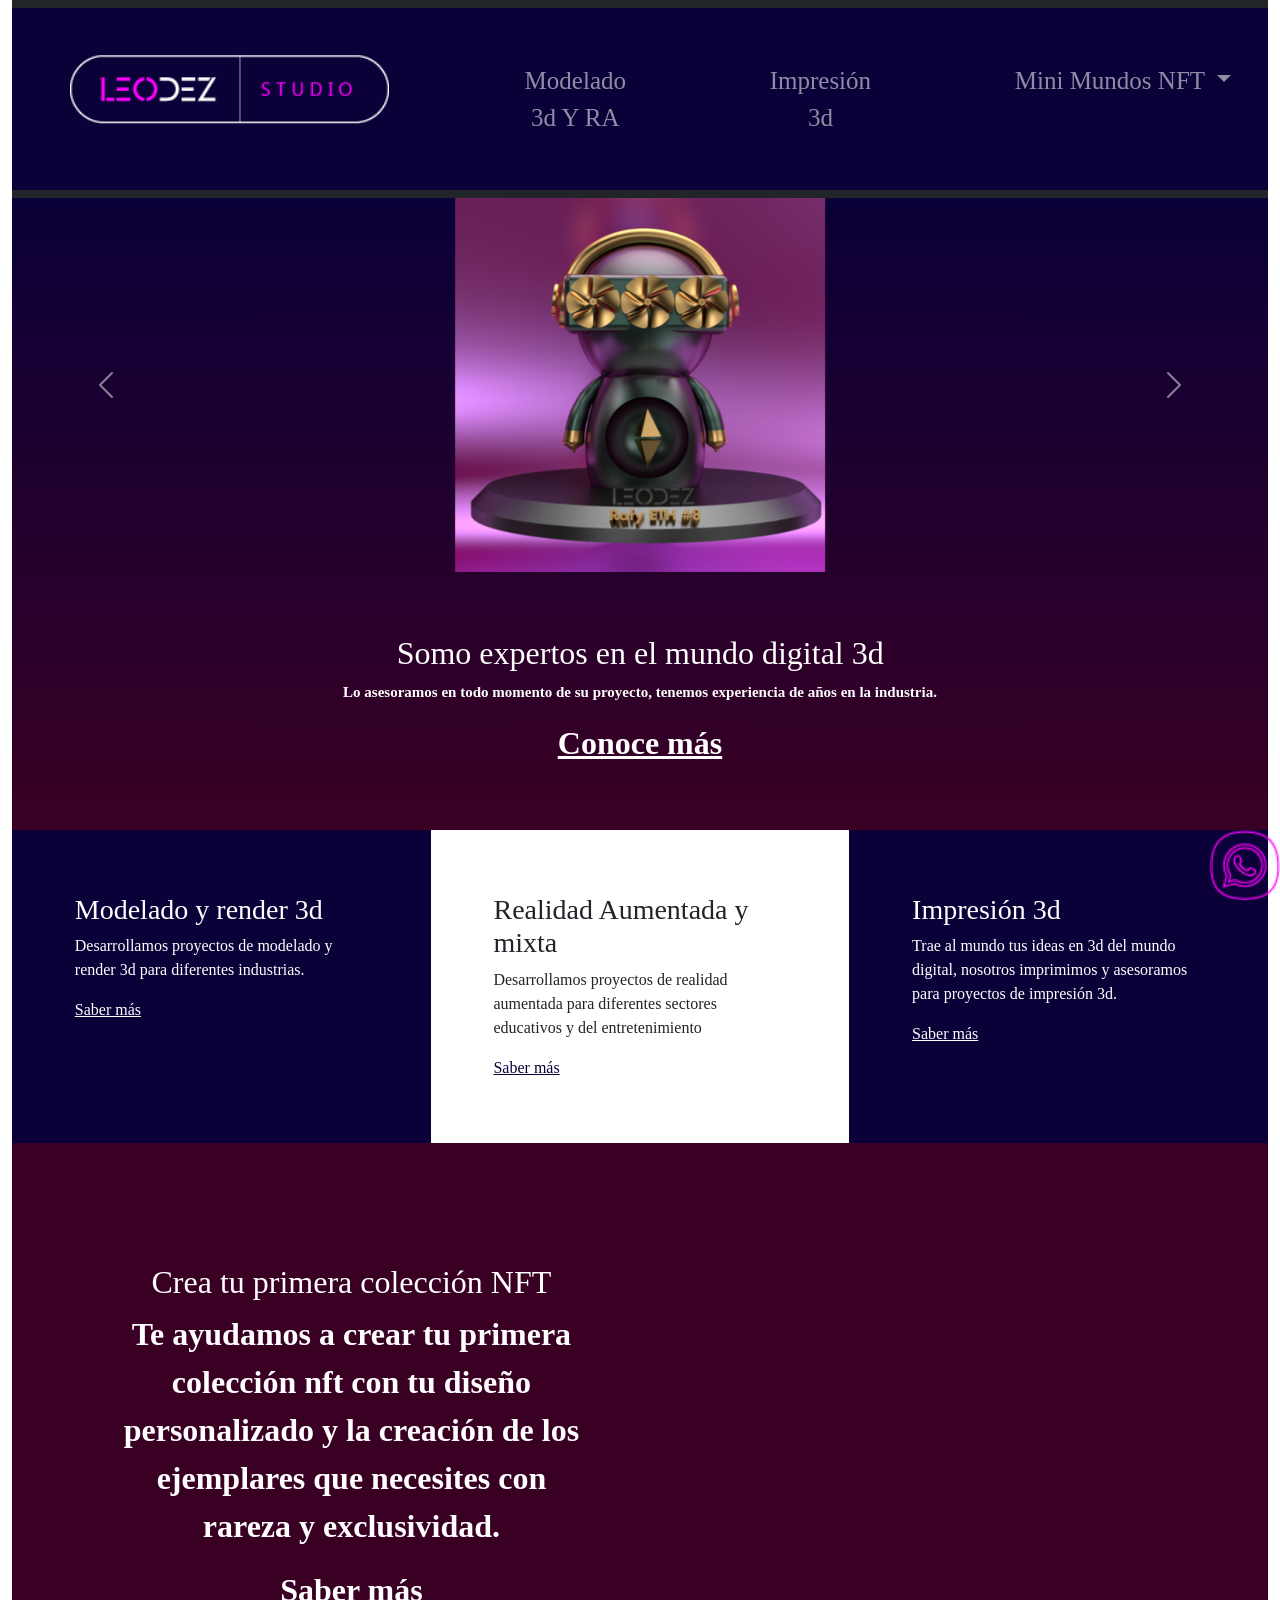
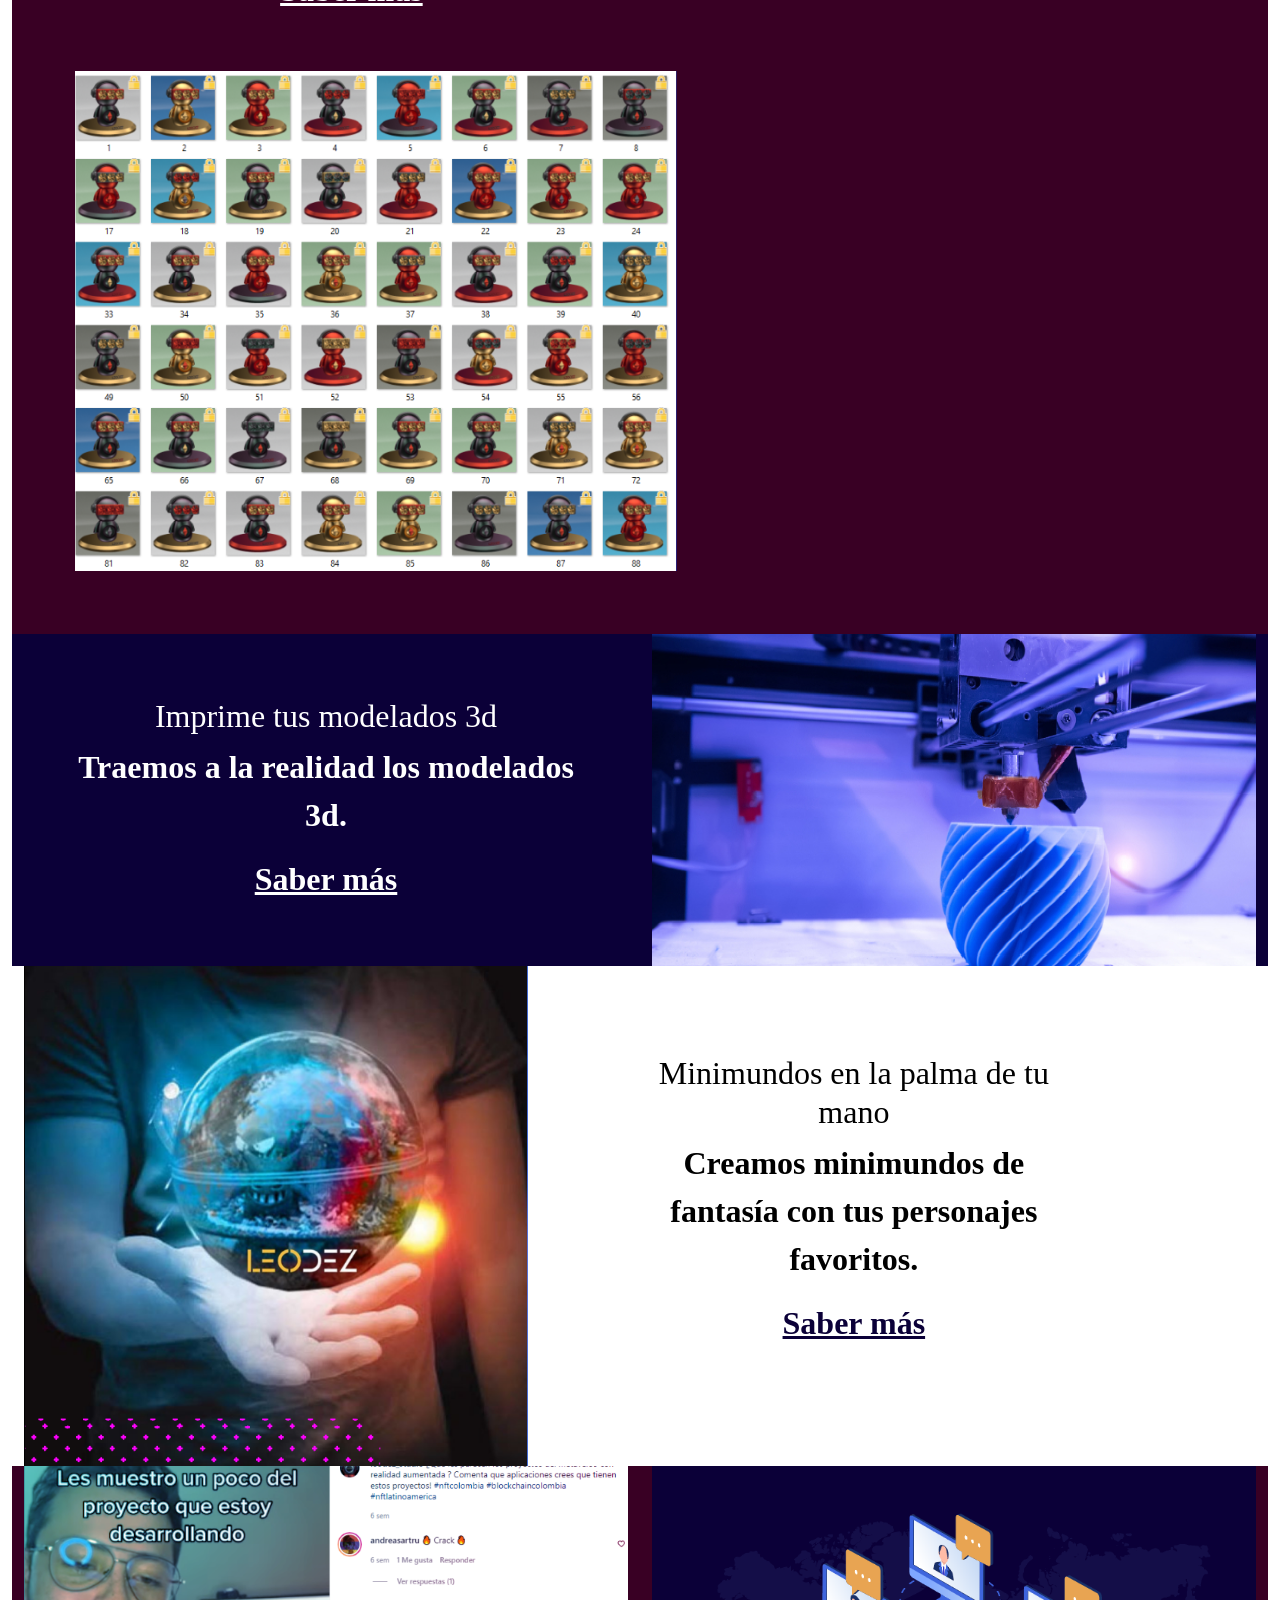
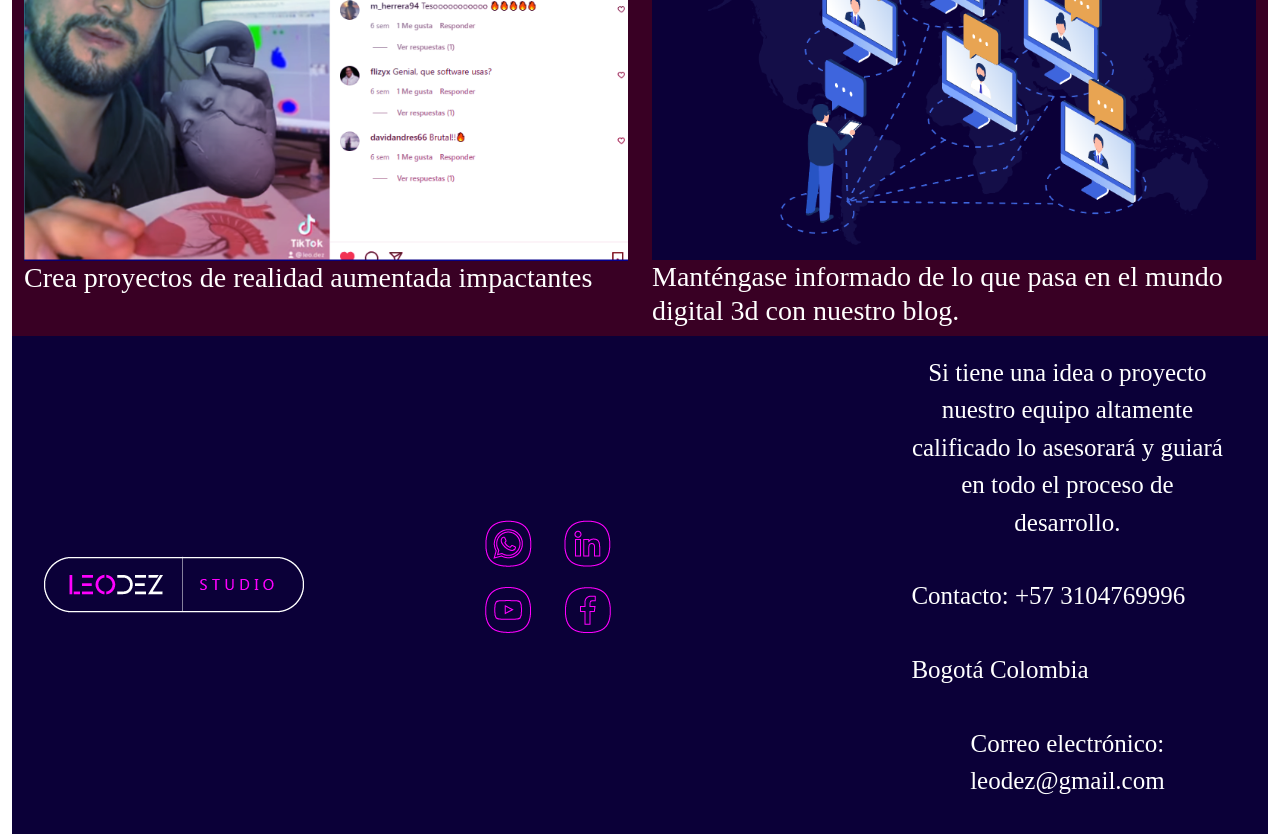
<file: index.html>
<!DOCTYPE html>
<html lang="en">
<head>
    <meta charset="UTF-8">
    <meta http-equiv="X-UA-Compatible" content="IE=edge">
    <meta name="viewport" content="width=device-width, initial-scale=1.0">
    <link rel="shorcut icon" href="./img/faviconleodez.ico" type="">
    <link rel="stylesheet"href="https://cdnjs.cloudflare.com/ajax/libs/animate.css/4.1.1/animate.min.css"/>
    <link href="https://cdn.jsdelivr.net/npm/bootstrap@5.1.3/dist/css/bootstrap.min.css" rel="stylesheet" integrity="sha384-1BmE4kWBq78iYhFldvKuhfTAU6auU8tT94WrHftjDbrCEXSU1oBoqyl2QvZ6jIW3" crossorigin="anonymous">
    <link rel="stylesheet" href="./css/estilo.css">
        <title>LeodezStudio</title>
</head>
<body>
    <div class="container-fluid">
        <header class="">
            <nav class="navbar navbar-expand-lg navbar-dark bg-dark">
                    <div class="container-fluid colorAzulOscuro">
                    <button class="navbar-toggler" type="button" data-bs-toggle="collapse" data-bs-target="#navbarNavDropdown" aria-controls="navbarNavDropdown" aria-expanded="false" aria-label="Toggle navigation">
                    <span class="navbar-toggler-icon"></span>
                    </button>
                    <div class="collapse navbar-collapse colorAzulOscuro" id="navbarNavDropdown">
                    <ul class="navbar-nav tip">
                        <li class="nav-item">
                            <a href="./index.html">
                                <img src="./img/logoleodez.png" alt="logo de la marca leodez" title="Logo leodez" class="height2"> </a>
                        </li>
                        <li class="nav-item">
                            <a class="nav-link" href="./pages/Modelado_3d_Realidad_Aumentada.html">Modelado 3d Y RA</a>
                        </li>
                        <li class="nav-item">
                            <a class="nav-link" href="./pages/Impresión3d.html">Impresión 3d</a>
                        </li>
                        <li class="nav-item dropdown">
                            <a class="nav-link dropdown-toggle" href="#" id="navbarDropdownMenuLink" role="button" data-bs-toggle="dropdown" aria-expanded="false">
                                Mini Mundos NFT
                        </a>
                        <ul class="dropdown-menu" aria-labelledby="navbarDropdownMenuLink">
                            <li><a class="dropdown-item" href="https://api.whatsapp.com/send?phone=573104769996" target="_BLANK">Contáctanos</a></li>
                            <li><a class="dropdown-item" href="./pages/Mini_Mundos_NFT.html">Mini Mundos NFT</a></li>
                        </ul>
                        </li>
                    </ul>
                    </div>
                </div>
                </nav>
        </header>
    <main>
            <div class="gradientFondoFooter container-fluid">
                <div class="row">
                    <div id="carouselExampleControls" class="carousel slide" data-bs-ride="carousel">
                        <div class="carousel-inner">
                            <div class="carousel-item active">
                            <img src="./img/nftrafy.PNG" class="d-block w-15 imagenesCarrusel" alt=" artoy rafy" title="art toy rafy">
                            </div>
                            <div class="carousel-item">
                            <img src="./img/realidadaumentada.png" class="d-block w-15 imagenesCarrusel" alt="realidad aumentada leon" title="Realidad Aumentada Leon">
                            </div>
                            <div class="carousel-item">
                            <img src="./img/minimundocharmander.png" class="d-block w-15 imagenesCarrusel" alt="minimundo charmander" title="minimundo charmander">
                            </div>
                        </div>
                        <button class="carousel-control-prev" type="button" data-bs-target="#carouselExampleControls" data-bs-slide="prev">
                            <span class="carousel-control-prev-icon" aria-hidden="true"></span>
                            <span class="visually-hidden">Previous</span>
                        </button>
                        <button class="carousel-control-next" type="button" data-bs-target="#carouselExampleControls" data-bs-slide="next">
                            <span class="carousel-control-next-icon" aria-hidden="true"></span>
                            <span class="visually-hidden">Next</span>
                        </button>
                        </div>
                    <div class="col-12 col-md-12 itemImpresion3d">
                        <h2 class="tipografiaBlanca animate__animated animate__backInRight">Somo expertos en el mundo digital 3d</h2>
                        <p class="tipografiaBlanca tipografiaTamañoParrafo">
                            Lo asesoramos en todo momento de su proyecto, tenemos experiencia de años en la industria.
                        </p>
                            <a href="./pages/Modelado_3d_Realidad_Aumentada.html" class="tipografiaBlanca">Conoce más</a>
                    </div>
                </div>
            </div>
            <div class="container-fluid">
                <div class="row">
                    <div class="colorAzulOscuro tipografiaBlanca pading col-12 col-md-4">
                        <h3>Modelado y render 3d</h3>
                        <p>
                            Desarrollamos proyectos de modelado y render 3d para diferentes industrias.
                        </p>
                        <a href="./pages/Modelado_3d_Realidad_Aumentada.html" class="tipografiaBlanca">Saber más</a>
                    </div>
                    <div class="colorBlanco pading col-12 col-md-4">
                        <h3>Realidad Aumentada y mixta</h3>
                        <p>
                            Desarrollamos proyectos de realidad aumentada para diferentes sectores educativos y del entretenimiento
                        </p>
                        <a href="./pages/Modelado_3d_Realidad_Aumentada.html" class="tipografiaAzul">Saber más</a>
                    </div>
                    <div class="colorAzulOscuro tipografiaBlanca pading col-12 col-md-4">
                        <h3>Impresión 3d</h3>
                        <p>
                            Trae al mundo tus ideas en 3d del mundo digital, nosotros imprimimos y asesoramos para proyectos de impresión 3d.
                        </p>
                        <a href="./pages/Impresión3d.html" class="tipografiaBlanca">Saber más</a>
                    </div>
                </div>
            </div>
            <div class="colorMorado container-fluid itemImpresion3d">
                <div class="row">
                    <div class="tipografiaBlanca col-12 col-md-6 itemImpresion3d">
                            <h2>Crea tu primera colección NFT</h2>
                            <p>
                                Te ayudamos a crear tu primera colección nft con tu diseño personalizado y la creación de los ejemplares que necesites con rareza y exclusividad.
                            </p>
                            <a href="./pages/Mini_Mundos_NFT.html" class="tipografiaBlanca">Saber más</a>
                        </div>
                        <img src="./img/nftgenerativo.png" alt="nft generativo rafy" title="Nft generativo rafy" class="col-12 col-md-6 heightnft">
                </div>
            </div>
            <div class="colorAzulOscuro tipografiaBlanca container-fluid flexImpresion3d">
                <div class="row">
                    <div class="col-12 col-md-6 itemImpresion3d">
                        <h2>Imprime tus modelados 3d</h2>
                        <p>
                            Traemos a la realidad los modelados 3d.
                        </p>
                        <a href="./pages/Impresión3d.html" class="tipografiaBlanca">Saber más</a>
                    </div>
                        <img src="./img/impresion3d.png" alt="impresora 3d" title="Impresora 3d" class="col-12 col-md-6">
                </div>
            </div>
            <div class="colorBlanco container-fluid flexImpresion3d">
                <div class="row">
                    <img src="./img/minimundos.png" alt="minimundo en la mano de hombre" title="Minimundo en mano de hombre" class="heightnft col-12 col-md-6">
                    <div class="pading col-12 col-md-6 itemMinimundos">
                        <h2>Minimundos en la palma de tu mano</h2>
                        <p>
                            Creamos minimundos de fantasía con tus personajes favoritos.
                        </p>
                        <a href="./pages/Mini_Mundos_NFT.html" class="tipografiaAzul">Saber más</a>
                    </div>
                </div>
            </div>
            <div class="colorMorado container-fluid">
                <div class="row">
                    <div class="tipografiaBlanca col-12 col-md-6">
                        <a href="./pages/">
                            <img src="./img/realidadaumentadaleodez.png" alt="hombre con realidad aumentada leodez en mano" title="Hombre 
                            con realidad aumentada en mano" class="height">
                        </a>
                        <h3>Crea proyectos de realidad aumentada impactantes</h3>
                    </div>
                    <div class="tipografiaBlanca col-12 col-md-6">
                        <a href="./pages/Modelado_3d_Realidad_Aumentada.html"><img src="./img/blognoticias.png" alt="hombre conectando a las noticias por internet" title="Hombre conectado a internet" class="height">
                        </a>
                        <h3>Manténgase informado de lo que pasa en el mundo digital 3d con nuestro blog.</h3>
                    </div>
                </div> 
                <a href="https://api.whatsapp.com/send?phone=573104769996" target="_BLANK">
                    <img src="./img/whatsup.png" alt="logo whatsup" class="height2 fixed">
                </a>
        </div>
    </main>
        <footer class="colorAzulOscuro tipografiaBlanca container-fluid">
            <div class="row">
                <div class="col-12 col-md-4 flexImpresion3d">
                    <div class="itemImpresion3d">
                        <a href="./index.html">
                            <img src="./img/logoleodez.png" alt="logo de la marca leodez" title="Logo leodez">
                            </a>
                    </div>
                </div>
                <div class="col-12 col-md-4 flexImpresion3d">
                    <ul>
                        <li><a href="https://www.tiktok.com/@leo.dez" target="_BLANK">
                        <img src="./img/whatsup.png" alt="logo whatsup" title="logo whatsup">
                        </a></li>
                        <li><a href="https://www.instagram.com/leodez_studio/" target="_BLANK"><img src="./img/linkedin.png" alt="logo linkedin" title=" logo linkedin"></a></li>
                        <li><a href="https://twitter.com/LeodezStudio" target="_BLANK"><img src="./img/youtube.png" alt="logo youtube" title=" logo youtube"></a></li>
                        <li><a href="https://opensea.io/collection/rafyminersclub" target="_BLANK">
                        <img src="./img/facebook.png" alt="logo facebook" title="logo facebook">
                        </a></li>
                    </ul>
            </div>
                <div class="col-12 col-md-4">
                    <ul>
                        <li>Si tiene una idea o proyecto nuestro equipo altamente calificado lo asesorará y guiará en todo el proceso de desarrollo.</li>
                        <li>Contacto: +57 3104769996</li>
                        <li>Bogotá Colombia</li>
                        <li>Correo electrónico: leodez@gmail.com</li>
                    </ul>
                </div>
            </div>
        </footer>
    </div>
    <script src="https://cdn.jsdelivr.net/npm/bootstrap@5.1.3/dist/js/bootstrap.bundle.min.js" integrity="sha384-ka7Sk0Gln4gmtz2MlQnikT1wXgYsOg+OMhuP+IlRH9sENBO0LRn5q+8nbTov4+1p" crossorigin="anonymous"></script>
</body>
</html>
</file>
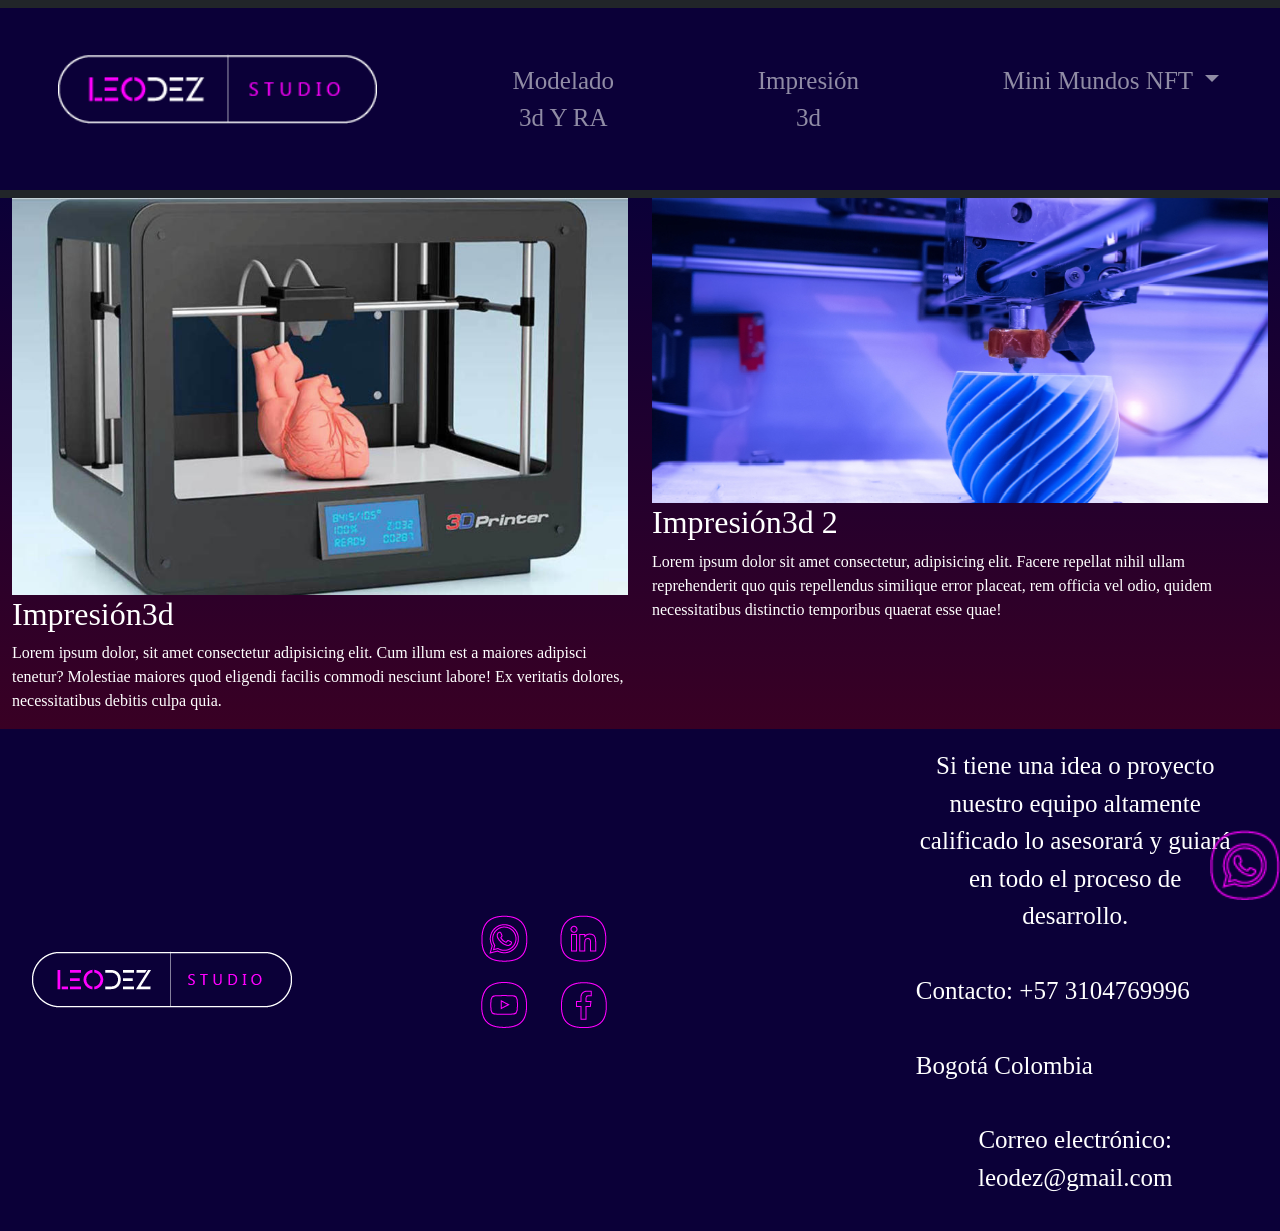
<file: pages/Impresión3d.html>
<!DOCTYPE html>
<html lang="en">
<head>
    <meta charset="UTF-8">
    <meta http-equiv="X-UA-Compatible" content="IE=edge">
    <meta name="viewport" content="width=device-width, initial-scale=1.0">
    <link rel="shorcut icon" href="../img/faviconleodez.ico" type="">
    <link rel="stylesheet"href="https://cdnjs.cloudflare.com/ajax/libs/animate.css/4.1.1/animate.min.css"/>
    <link href="https://cdn.jsdelivr.net/npm/bootstrap@5.1.3/dist/css/bootstrap.min.css" rel="stylesheet" integrity="sha384-1BmE4kWBq78iYhFldvKuhfTAU6auU8tT94WrHftjDbrCEXSU1oBoqyl2QvZ6jIW3" crossorigin="anonymous">
    <link rel="stylesheet" href="../css/estilo.css">
    <title>LeodezStudio</title>
</head>
<body>
    <header class="">
        <nav class="navbar navbar-expand-lg navbar-dark bg-dark">
                <div class="container-fluid colorAzulOscuro">
                <button class="navbar-toggler" type="button" data-bs-toggle="collapse" data-bs-target="#navbarNavDropdown" aria-controls="navbarNavDropdown" aria-expanded="false" aria-label="Toggle navigation">
                <span class="navbar-toggler-icon"></span>
                </button>
                <div class="collapse navbar-collapse colorAzulOscuro" id="navbarNavDropdown">
                <ul class="navbar-nav tip">
                    <li class="nav-item">
                        <a href="../index.html">
                            <img src="../img/logoleodez.png" alt="logo de la marca leodez" title="Logo leodez" class="height2"> </a>
                    </li>
                    <li class="nav-item">
                        <a class="nav-link" href="../pages/Modelado_3d_Realidad_Aumentada.html">Modelado 3d Y RA</a>
                    </li>
                    <li class="nav-item">
                        <a class="nav-link" href="../pages/Impresión3d.html">Impresión 3d</a>
                    </li>
                    <li class="nav-item dropdown">
                        <a class="nav-link dropdown-toggle" href="#" id="navbarDropdownMenuLink" role="button" data-bs-toggle="dropdown" aria-expanded="false">
                            Mini Mundos NFT
                    </a>
                    <ul class="dropdown-menu" aria-labelledby="navbarDropdownMenuLink">
                        <li><a class="dropdown-item" href="https://api.whatsapp.com/send?phone=573104769996" target="_BLANK">Contáctanos</a></li>
                        <li><a class="dropdown-item" href="../pages/Mini_Mundos_NFT.html">Mini Mundos NFT</a></li>
                    </ul>
                    </li>
                </ul>
                </div>
            </div>
            </nav>
    </header>
        <main>
            <section class="container-fluid gradientFondoFooter">
                <div class="row">
                    <div class="col-12 col-md-6 tipografiaBlanca">
                        <img src="../img/impresion 3d corazon.jpg" alt="impresion3dcorazon" class="height">
                        <h2 class="animate__animated animate__backInLeft">Impresión3d</h2>
                        <p>
                            Lorem ipsum dolor, sit amet consectetur adipisicing elit. Cum illum est a maiores adipisci tenetur? Molestiae maiores quod eligendi facilis commodi nesciunt labore! Ex veritatis dolores, necessitatibus debitis culpa quia.
                        </p>
                    </div>
                    <div class="col-12 col-md-6 tipografiaBlanca">
                        <img src="../img/impresion3d.png" alt="impresion3d" class="height">
                        <h2 class="animate__animated animate__backInRight">
                            Impresión3d 2
                        </h2>
                        <p>
                            Lorem ipsum dolor sit amet consectetur, adipisicing elit. Facere repellat nihil ullam reprehenderit quo quis repellendus similique error placeat, rem officia vel odio, quidem necessitatibus distinctio temporibus quaerat esse quae! 
                        </p>
                    </div>
                </div>
            </section>
            <a href="https://api.whatsapp.com/send?phone=573104769996" target="_BLANK">
                <img src="../img/whatsup.png" alt="logo whatsup" class="height2 fixed">
            </a>
        </main>
        <footer class="colorAzulOscuro tipografiaBlanca container-fluid">
            <div class="row">
                <div class="col-12 col-md-4 flexImpresion3d">
                    <div class="itemImpresion3d">
                        <a href="../index.html">
                            <img src="../img/logoleodez.png" alt="logo de la marca leodez" title="Logo leodez">
                            </a>
                    </div>
                </div>
                <div class="col-12 col-md-4 flexImpresion3d">
                    <ul>
                        <li><a href="https://www.tiktok.com/@leo.dez" target="_BLANK">
                        <img src="../img/whatsup.png" alt="logo whatsup" title="logo whatsup">
                        </a></li>
                        <li><a href="https://www.instagram.com/leodez_studio/" target="_BLANK"><img src="../img/linkedin.png" alt="logo linkedin" title=" logo linkedin"></a></li>
                        <li><a href="https://twitter.com/LeodezStudio" target="_BLANK"><img src="../img/youtube.png" alt="logo youtube" title=" logo youtube"></a></li>
                        <li><a href="https://opensea.io/collection/rafyminersclub" target="_BLANK">
                        <img src="../img/facebook.png" alt="logo facebook" title="logo facebook">
                        </a></li>
                    </ul>
            </div>
                <div class="col-12 col-md-4">
                    <ul>
                        <li>Si tiene una idea o proyecto nuestro equipo altamente calificado lo asesorará y guiará en todo el proceso de desarrollo.</li>
                        <li>Contacto: +57 3104769996</li>
                        <li>Bogotá Colombia</li>
                        <li>Correo electrónico: leodez@gmail.com</li>
                    </ul>
                </div>
            </div>
        </footer>       
    <script src="https://cdn.jsdelivr.net/npm/bootstrap@5.1.3/dist/js/bootstrap.bundle.min.js" integrity="sha384-ka7Sk0Gln4gmtz2MlQnikT1wXgYsOg+OMhuP+IlRH9sENBO0LRn5q+8nbTov4+1p" crossorigin="anonymous"></script>
</body>
</html>
</file>
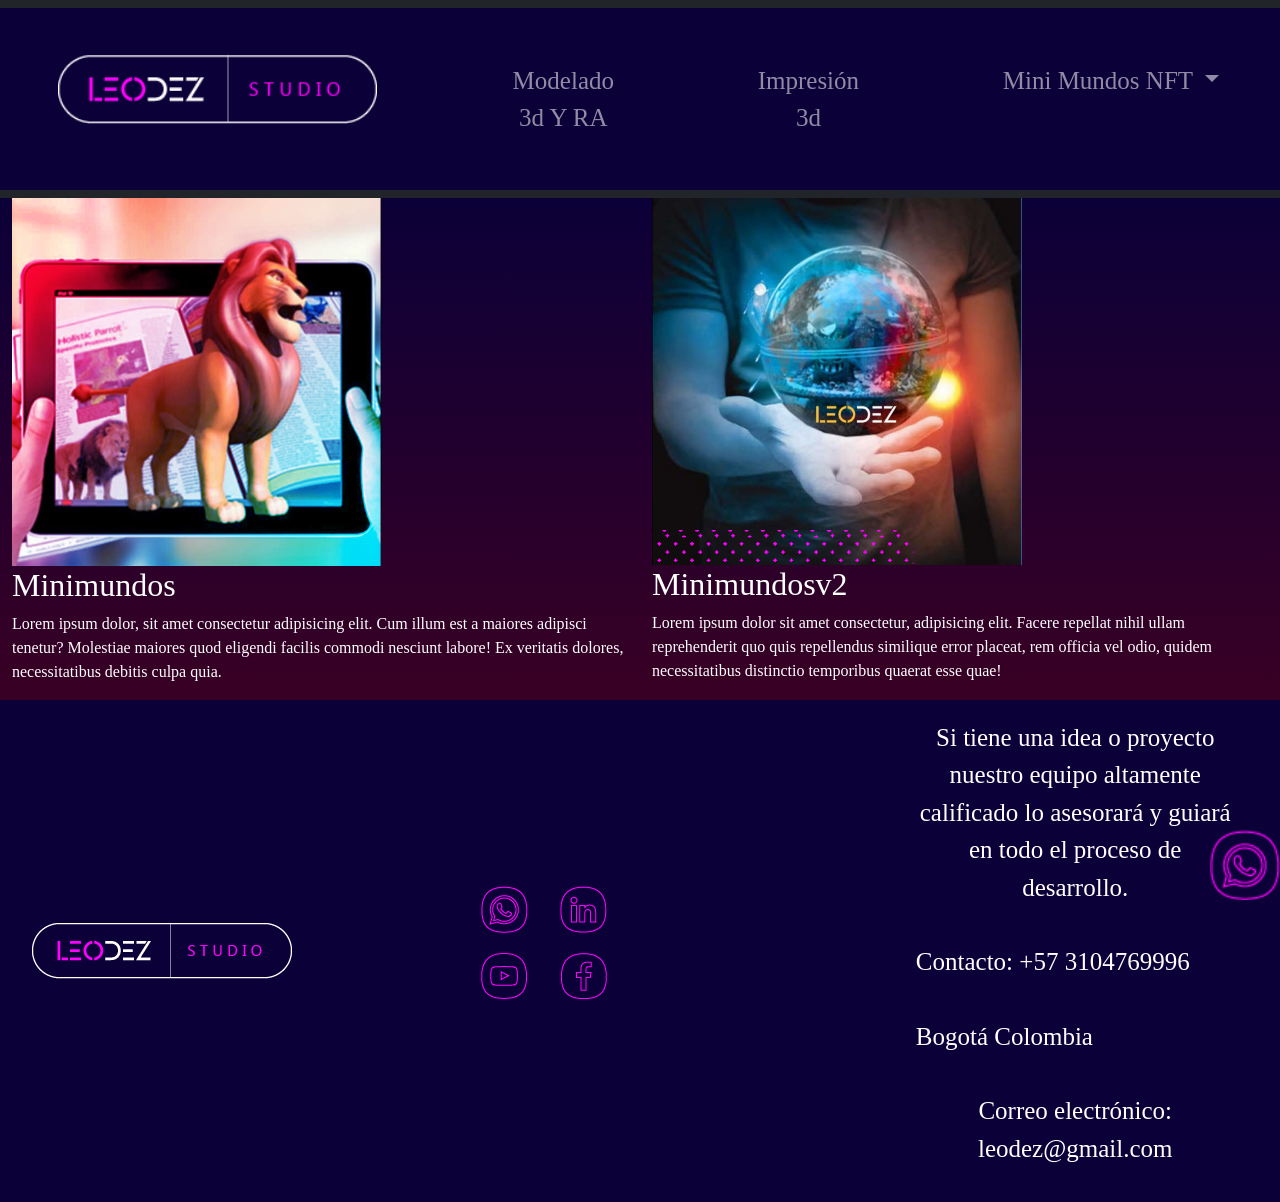
<file: pages/Mini_Mundos_NFT.html>
<!DOCTYPE html>
<html lang="en">
<head>
    <meta charset="UTF-8">
    <meta http-equiv="X-UA-Compatible" content="IE=edge">
    <meta name="viewport" content="width=device-width, initial-scale=1.0">
    <link rel="shorcut icon" href="../img/faviconleodez.ico" type="">
    <link rel="stylesheet"href="https://cdnjs.cloudflare.com/ajax/libs/animate.css/4.1.1/animate.min.css"/>
    <link href="https://cdn.jsdelivr.net/npm/bootstrap@5.1.3/dist/css/bootstrap.min.css" rel="stylesheet" integrity="sha384-1BmE4kWBq78iYhFldvKuhfTAU6auU8tT94WrHftjDbrCEXSU1oBoqyl2QvZ6jIW3" crossorigin="anonymous">
    <link rel="stylesheet" href="../css/estilo.css">
    <title>LeodezStudio</title>
</head>
<body>
    <header class="">
        <nav class="navbar navbar-expand-lg navbar-dark bg-dark">
                <div class="container-fluid colorAzulOscuro">
                <button class="navbar-toggler" type="button" data-bs-toggle="collapse" data-bs-target="#navbarNavDropdown" aria-controls="navbarNavDropdown" aria-expanded="false" aria-label="Toggle navigation">
                <span class="navbar-toggler-icon"></span>
                </button>
                <div class="collapse navbar-collapse colorAzulOscuro" id="navbarNavDropdown">
                <ul class="navbar-nav tip">
                    <li class="nav-item">
                        <a href="../index.html">
                            <img src="../img/logoleodez.png" alt="logo de la marca leodez" title="Logo leodez" class="height2"> </a>
                    </li>
                    <li class="nav-item">
                        <a class="nav-link" href="../pages/Modelado_3d_Realidad_Aumentada.html">Modelado 3d Y RA</a>
                    </li>
                    <li class="nav-item">
                        <a class="nav-link" href="../pages/Impresión3d.html">Impresión 3d</a>
                    </li>
                    <li class="nav-item dropdown">
                        <a class="nav-link dropdown-toggle" href="#" id="navbarDropdownMenuLink" role="button" data-bs-toggle="dropdown" aria-expanded="false">
                            Mini Mundos NFT
                    </a>
                    <ul class="dropdown-menu" aria-labelledby="navbarDropdownMenuLink">
                        <li><a class="dropdown-item" href="https://api.whatsapp.com/send?phone=573104769996" target="_BLANK">Contáctanos</a></li>
                        <li><a class="dropdown-item" href="../pages/Mini_Mundos_NFT.html">Mini Mundos NFT</a></li>
                    </ul>
                    </li>
                </ul>
                </div>
            </div>
            </nav>
    </header>
    <main>
        <section class="container-fluid gradientFondoFooter">
            <div class="row">
                <div class="tipografiaBlanca col-12 col-md-6 marginAuto">
                    <img src="../img/realidadaumentada.png" alt="pulmon realidad aumentada" class="height_minimundo">
                    <h2>Minimundos</h2>
                    <p>
                        Lorem ipsum dolor, sit amet consectetur adipisicing elit. Cum illum est a maiores adipisci tenetur? Molestiae maiores quod eligendi facilis commodi nesciunt labore! Ex veritatis dolores, necessitatibus debitis culpa quia.
                    </p>
                </div>
                <div class="col-12 col-md-6 tipografiaBlanca">
                    <img src="../img/minimundos.png" alt="minimundo" class="height_minimundo">
                    <h2 class="animate__animated animate__backInRight">
                        Minimundosv2
                    </h2>
                    <p>
                        Lorem ipsum dolor sit amet consectetur, adipisicing elit. Facere repellat nihil ullam reprehenderit quo quis repellendus similique error placeat, rem officia vel odio, quidem necessitatibus distinctio temporibus quaerat esse quae! 
                    </p>
                </div>
            </div>
        </section>
        <a href="https://api.whatsapp.com/send?phone=573104769996" target="_BLANK">
            <img src="../img/whatsup.png" alt="logo whatsup" class="height2 fixed">
        </a>
    </main>
    <footer class="colorAzulOscuro tipografiaBlanca container-fluid">
        <div class="row">
            <div class="col-12 col-md-4 flexImpresion3d">
                <div class="itemImpresion3d">
                    <a href="../index.html">
                        <img src="../img/logoleodez.png" alt="logo de la marca leodez" title="Logo leodez">
                        </a>
                </div>
            </div>
            <div class="col-12 col-md-4 flexImpresion3d">
                <ul>
                    <li><a href="https://www.tiktok.com/@leo.dez" target="_BLANK">
                    <img src="../img/whatsup.png" alt="logo whatsup" title="logo whatsup">
                    </a></li>
                    <li><a href="https://www.instagram.com/leodez_studio/" target="_BLANK"><img src="../img/linkedin.png" alt="logo linkedin" title=" logo linkedin"></a></li>
                    <li><a href="https://twitter.com/LeodezStudio" target="_BLANK"><img src="../img/youtube.png" alt="logo youtube" title=" logo youtube"></a></li>
                    <li><a href="https://opensea.io/collection/rafyminersclub" target="_BLANK">
                    <img src="../img/facebook.png" alt="logo facebook" title="logo facebook">
                    </a></li>
                </ul>
        </div>
            <div class="col-12 col-md-4">
                <ul>
                    <li>Si tiene una idea o proyecto nuestro equipo altamente calificado lo asesorará y guiará en todo el proceso de desarrollo.</li>
                    <li>Contacto: +57 3104769996</li>
                    <li>Bogotá Colombia</li>
                    <li>Correo electrónico: leodez@gmail.com</li>
                </ul>
            </div>
        </div>
    </footer> 
    <script src="https://cdn.jsdelivr.net/npm/bootstrap@5.1.3/dist/js/bootstrap.bundle.min.js" integrity="sha384-ka7Sk0Gln4gmtz2MlQnikT1wXgYsOg+OMhuP+IlRH9sENBO0LRn5q+8nbTov4+1p" crossorigin="anonymous"></script>
</body>
</html>
</file>
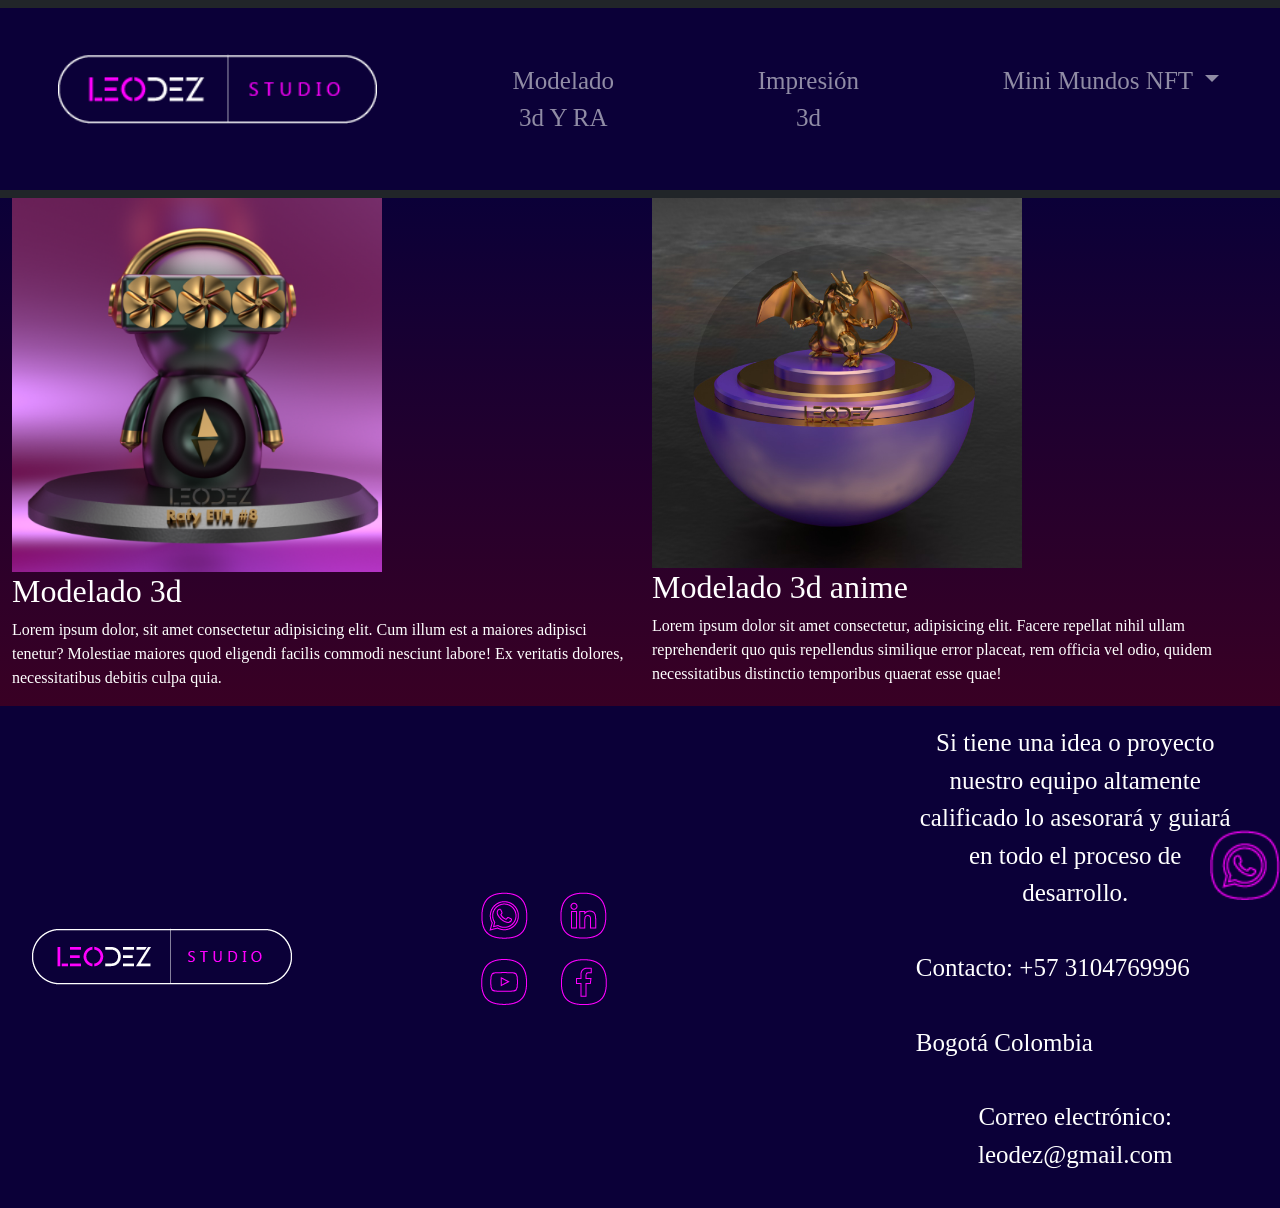
<file: pages/Modelado_3d_Realidad_Aumentada.html>
<!DOCTYPE html>
<html lang="en">
<head>
    <meta charset="UTF-8">
    <meta http-equiv="X-UA-Compatible" content="IE=edge">
    <meta name="viewport" content="width=device-width, initial-scale=1.0">
    <link rel="shorcut icon" href="../img/faviconleodez.ico" type="">
    <link rel="stylesheet"href="https://cdnjs.cloudflare.com/ajax/libs/animate.css/4.1.1/animate.min.css"/>
    <link href="https://cdn.jsdelivr.net/npm/bootstrap@5.1.3/dist/css/bootstrap.min.css" rel="stylesheet" integrity="sha384-1BmE4kWBq78iYhFldvKuhfTAU6auU8tT94WrHftjDbrCEXSU1oBoqyl2QvZ6jIW3" crossorigin="anonymous">
    <link rel="stylesheet" href="../css/estilo.css">
    <title>LeodezStudio</title>
</head>
<body class="">
        <header class="">
            <nav class="navbar navbar-expand-lg navbar-dark bg-dark">
                    <div class="container-fluid colorAzulOscuro">
                    <button class="navbar-toggler" type="button" data-bs-toggle="collapse" data-bs-target="#navbarNavDropdown" aria-controls="navbarNavDropdown" aria-expanded="false" aria-label="Toggle navigation">
                    <span class="navbar-toggler-icon"></span>
                    </button>
                    <div class="collapse navbar-collapse colorAzulOscuro" id="navbarNavDropdown">
                    <ul class="navbar-nav tip">
                        <li class="nav-item">
                            <a href="../index.html">
                                <img src="../img/logoleodez.png" alt="logo de la marca leodez" title="Logo leodez" class="height2"> </a>
                        </li>
                        <li class="nav-item">
                            <a class="nav-link" href="../pages/Modelado_3d_Realidad_Aumentada.html">Modelado 3d Y RA</a>
                        </li>
                        <li class="nav-item">
                            <a class="nav-link" href="../pages/Impresión3d.html">Impresión 3d</a>
                        </li>
                        <li class="nav-item dropdown">
                            <a class="nav-link dropdown-toggle" href="#" id="navbarDropdownMenuLink" role="button" data-bs-toggle="dropdown" aria-expanded="false">
                                Mini Mundos NFT
                        </a>
                        <ul class="dropdown-menu" aria-labelledby="navbarDropdownMenuLink">
                            <li><a class="dropdown-item" href="https://api.whatsapp.com/send?phone=573104769996" target="_BLANK">Contáctanos</a></li>
                            <li><a class="dropdown-item" href="../pages/Mini_Mundos_NFT.html">Mini Mundos NFT</a></li>
                        </ul>
                        </li>
                    </ul>
                    </div>
                </div>
                </nav>
        </header>
    <main>
        <section class="container-fluid gradientFondoFooter">
            <div class="row">
                <div class="tipografiaBlanca col-12 col-md-6">
                    <img src="../img/nftrafy.PNG" alt="modeladorafy" class="height_minimundo">
                    <h2>Modelado 3d </h2>
                    <p>
                        Lorem ipsum dolor, sit amet consectetur adipisicing elit. Cum illum est a maiores adipisci tenetur? Molestiae maiores quod eligendi facilis commodi nesciunt labore! Ex veritatis dolores, necessitatibus debitis culpa quia.
                    </p>
                </div>
                <div class="col-12 col-md-6 tipografiaBlanca">
                    <img src="../img/modelado_charizard.jpeg" alt="modelado_charizard" class="height_minimundo">
                    <h2 class="animate__animated animate__backInRight">
                        Modelado 3d anime
                    </h2>
                    <p>
                        Lorem ipsum dolor sit amet consectetur, adipisicing elit. Facere repellat nihil ullam reprehenderit quo quis repellendus similique error placeat, rem officia vel odio, quidem necessitatibus distinctio temporibus quaerat esse quae! 
                    </p>
                </div>
            </div>
        </section>
        <a href="https://api.whatsapp.com/send?phone=573104769996" target="_BLANK">
            <img src="../img/whatsup.png" alt="logo whatsup" class="height2 fixed">
        </a>
    </main>
    <footer class=" colorAzulOscuro tipografiaBlanca container-fluid">
        <div class="row">
            <div class="col-12 col-md-4 flexImpresion3d">
                <div class="itemImpresion3d">
                    <a href="../index.html">
                        <img src="../img/logoleodez.png" alt="logo de la marca leodez" title="Logo leodez">
                        </a>
                </div>
            </div>
            <div class="col-12 col-md-4 flexImpresion3d">
                <ul>
                    <li><a href="https://www.tiktok.com/@leo.dez" target="_BLANK">
                    <img src="../img/whatsup.png" alt="logo whatsup" title="logo whatsup">
                    </a></li>
                    <li><a href="https://www.instagram.com/leodez_studio/" target="_BLANK"><img src="../img/linkedin.png" alt="logo linkedin" title=" logo linkedin"></a></li>
                    <li><a href="https://twitter.com/LeodezStudio" target="_BLANK"><img src="../img/youtube.png" alt="logo youtube" title=" logo youtube"></a></li>
                    <li><a href="https://opensea.io/collection/rafyminersclub" target="_BLANK">
                    <img src="../img/facebook.png" alt="logo facebook" title="logo facebook">
                    </a></li>
                </ul>
        </div>
            <div class="col-12 col-md-4">
                <ul>
                    <li>Si tiene una idea o proyecto nuestro equipo altamente calificado lo asesorará y guiará en todo el proceso de desarrollo.</li>
                    <li>Contacto: +57 3104769996</li>
                    <li>Bogotá Colombia</li>
                    <li>Correo electrónico: leodez@gmail.com</li>
                </ul>
            </div>
        </div>
    </footer> 
    <script src="https://cdn.jsdelivr.net/npm/bootstrap@5.1.3/dist/js/bootstrap.bundle.min.js" integrity="sha384-ka7Sk0Gln4gmtz2MlQnikT1wXgYsOg+OMhuP+IlRH9sENBO0LRn5q+8nbTov4+1p" crossorigin="anonymous"></script>
</body>
</html>
</file>
<file: css/estilo.css>
*{
    font-family: Cambria, Cochin, Georgia, Times, 'Times New Roman', serif;
}
.width--height{
    height: 100px;
    }
.height_minimundo{
    width: 60%;
}
.height{
    max-width: 100%;
    height: auto
}
.height2{
    height: 70px;
}
.heightnft{
    max-height: 500px;
    width: auto;
}
.fixed{
    position: fixed;
    bottom: 0;
    right: 0;
}
li{
    display: inline-flex;
    text-align: center;
    font-size: 25px;
    padding: 5%;
    margin-right: 4%;
}
.colorAzulOscuro {
    background-color:rgb(11, 0, 56)
}
.colorMorado {
    background-color: rgb(57, 0, 36);
}
.colorBlanco {
    background-color: white;
}
.tipografiaBlanca{
    color: white;
}
.tipografiaAzul{
    color: rgb(11, 0, 56)
}
.tipografiaTamañoParrafo{
    font-size: 15px;

}
.pading{
    padding: 5%;
}
.paddingLeft {
    padding-left: 300px;
}
.paddingRight{
    padding-right: 50%;
}
.bMorado{
    border-top: solid 5px rgb(57, 0, 36);
    border-bottom: solid 5px rgb(57, 0, 36);
}
.margin1{
    margin-right: 200px;
}
.flexImpresion3d{
    display: flex;
    flex-direction: row;
    flex-wrap: wrap;
    align-content: center;
}
.itemImpresion3d{
    color: white;
    font-size: 2rem;
    font-weight: bold;
    text-align: center;
    padding: 5%;
}
.itemMinimundos{
    color: black;
    font-size: 2rem;
    font-weight: bold;
    text-align: center;
    padding: 7%;
}
.imagenesCarrusel{
    width: 30%;
    display: block;
    margin-left: auto;
    margin-right: auto;
}
.marginAuto{
    margin-left: auto;
    margin-right: auto;
}
.gradientFondo{
    background-image: linear-gradient(rgb(57, 0, 36),rgb(11, 0, 56));
}
.gradientFondoFooter{
    background-image: linear-gradient(rgb(11, 0, 56),rgb(57, 0, 36));
}
</file>
